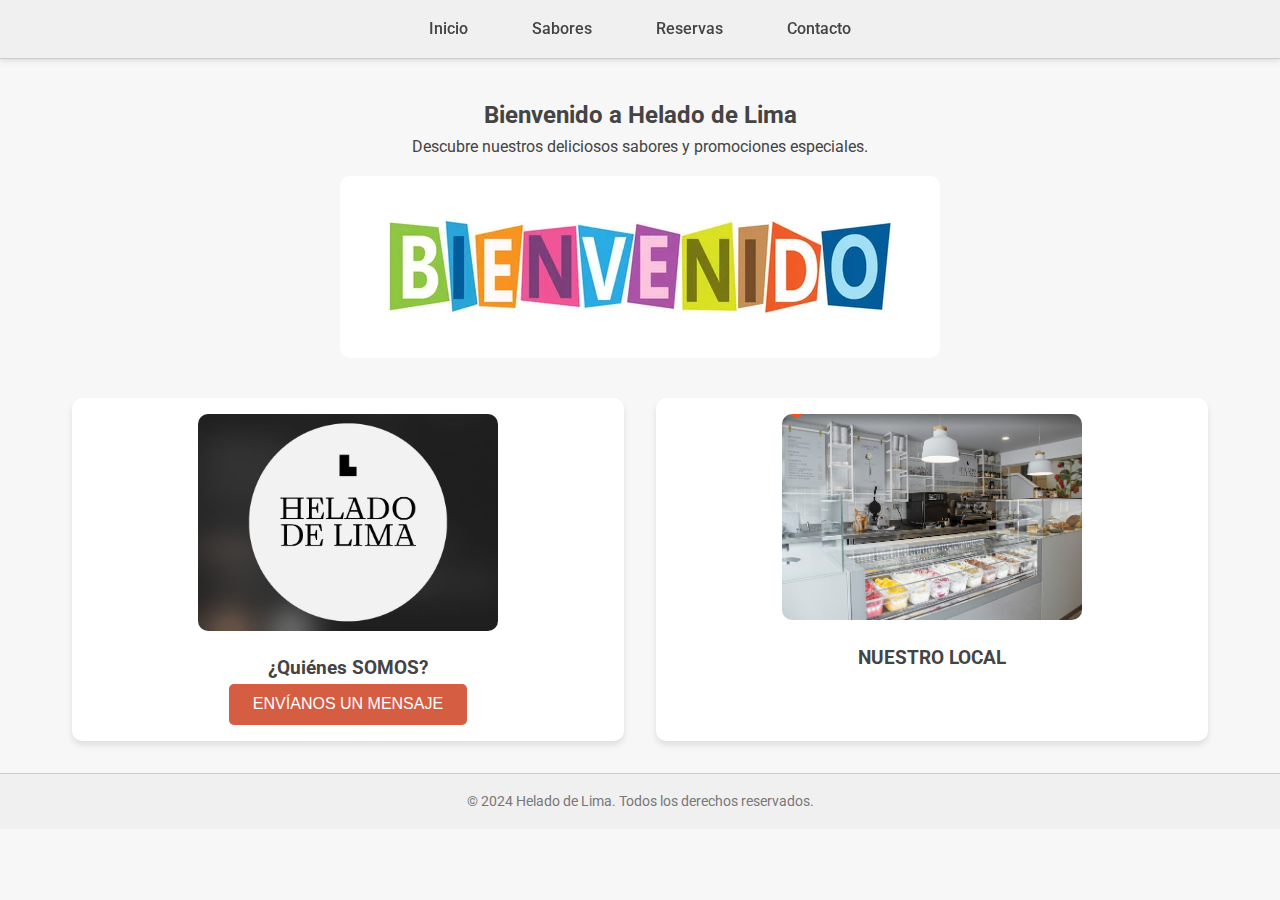
<file: examen_parcial/sabores_de_la_casa/index.html>
<!DOCTYPE html>
<html lang="es">
<head>
    <meta charset="UTF-8">
    <meta name="viewport" content="width=device-width, initial-scale=1.0">
    <title>HELADO DE LIMA</title>
    <link rel="stylesheet" href="css/estilos.css">
    <link rel="icon" href="imagenes/helado.ico" type="image/x-icon">
    <link href="https://fonts.googleapis.com/css2?family=Roboto:wght@400;700&display=swap" rel="stylesheet">
</head>
<body>

    <header>
        <nav>
            <ul>
                <li><a href="index.html">Inicio</a></li>
                <li><a href="sabores.html">Sabores</a></li>
                <li><a href="reservas.html">Reservas</a></li>
                <li><a href="contacto.html">Contacto</a></li>
            </ul>
        </nav>
    </header>

    <main>
        <section class="intro-section">
            <h2>Bienvenido a Helado de Lima</h2>
            <p>Descubre nuestros deliciosos sabores y promociones especiales.</p>
            <img src="imagenes/bienvenida.jpg" alt="Imagen de bienvenida" class="intro-img">
        </section>

        <section class="info-container">
            <div class="info-item">
                <img src="imagenes/logo.jfif" alt="Logo Sabores de la Casa" class="logo-img">
                <h3>¿Quiénes <span class="resaltado">SOMOS?</span></h3>
                <button class="mensaje-btn">ENVÍANOS UN MENSAJE</button>
            </div>
            <div class="info-item">
                <img src="imagenes/local.PNG" alt="Nuestro Local" class="local-img">
                <h3>NUESTRO LOCAL</h3>
            </div>
        </section>
    </main>

    <footer>
        <p>&copy; 2024 Helado de Lima. Todos los derechos reservados.</p>
    </footer>

</body>
</html>
</file>
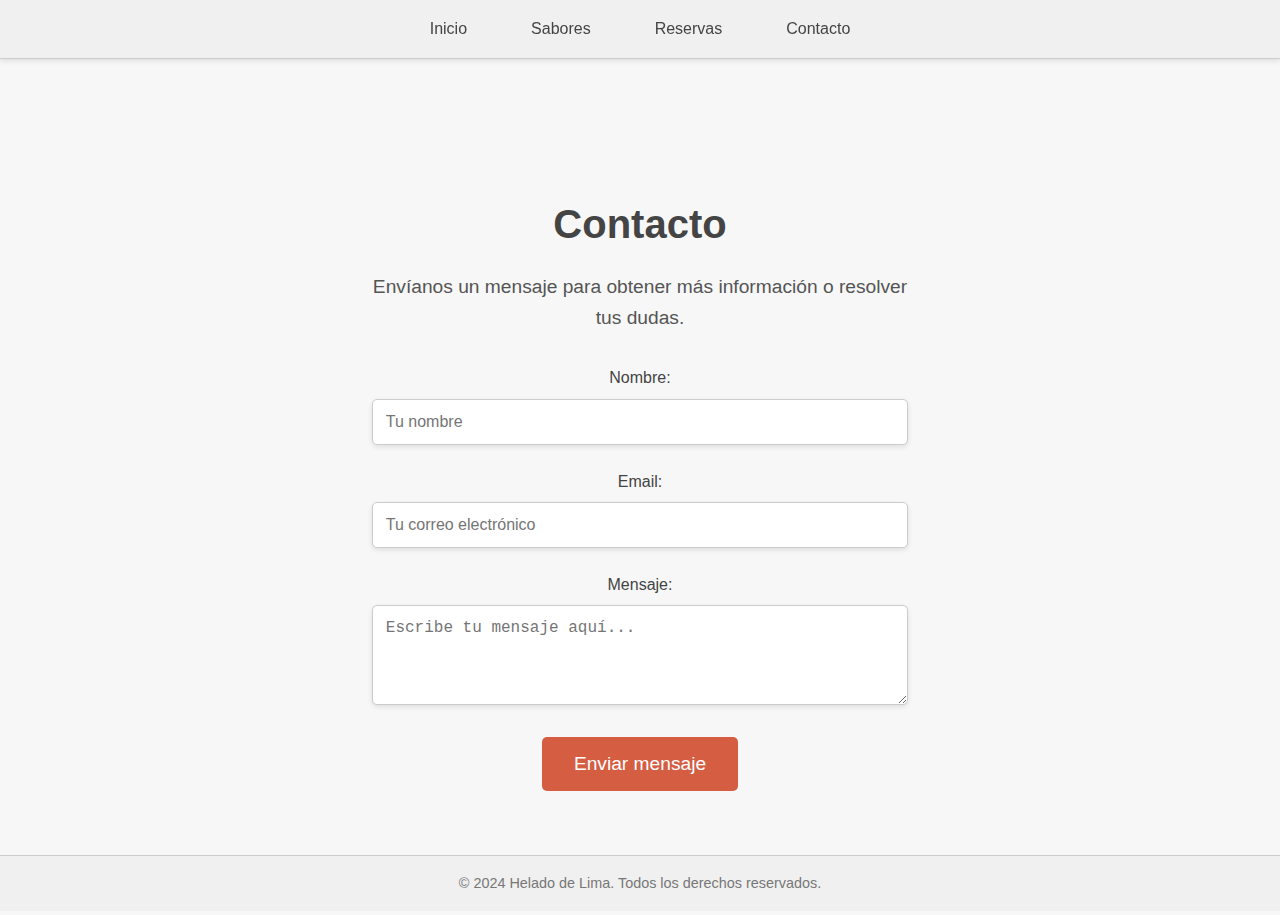
<file: examen_parcial/sabores_de_la_casa/contacto.html>
<!DOCTYPE html>
<html lang="es">
<head>
    <meta charset="UTF-8">
    <meta name="viewport" content="width=device-width, initial-scale=1.0">
    <title>Contacto - HELADO DE LIMA</title>
    <link rel="stylesheet" href="css/estilos.css">
    <link rel="icon" href="imagenes/helado.ico" type="image/x-icon">
</head>
<body>

    <header>
        <nav>
            <ul>
                <li><a href="index.html">Inicio</a></li>
                <li><a href="sabores.html">Sabores</a></li>
                <li><a href="reservas.html">Reservas</a></li>
                <li><a href="contacto.html">Contacto</a></li>
            </ul>
        </nav>
    </header>

    <main>
        <section class="contacto-section">
            <h2>Contacto</h2>
            <p>Envíanos un mensaje para obtener más información o resolver tus dudas.</p>
            
            <!-- Formulario de contacto -->
            <form class="contacto-form">
                <div class="form-group">
                    <label for="nombre">Nombre:</label>
                    <input type="text" id="nombre" name="nombre" placeholder="Tu nombre" required>
                </div>
                <div class="form-group">
                    <label for="email">Email:</label>
                    <input type="email" id="email" name="email" placeholder="Tu correo electrónico" required>
                </div>
                <div class="form-group">
                    <label for="mensaje">Mensaje:</label>
                    <textarea id="mensaje" name="mensaje" rows="4" placeholder="Escribe tu mensaje aquí..." required></textarea>
                </div>
                <button type="submit" class="contacto-btn">Enviar mensaje</button>
            </form>
        </section>
    </main>

    <footer>
        <p>&copy; 2024 Helado de Lima. Todos los derechos reservados.</p>
    </footer>

</body>
</html>
</file>
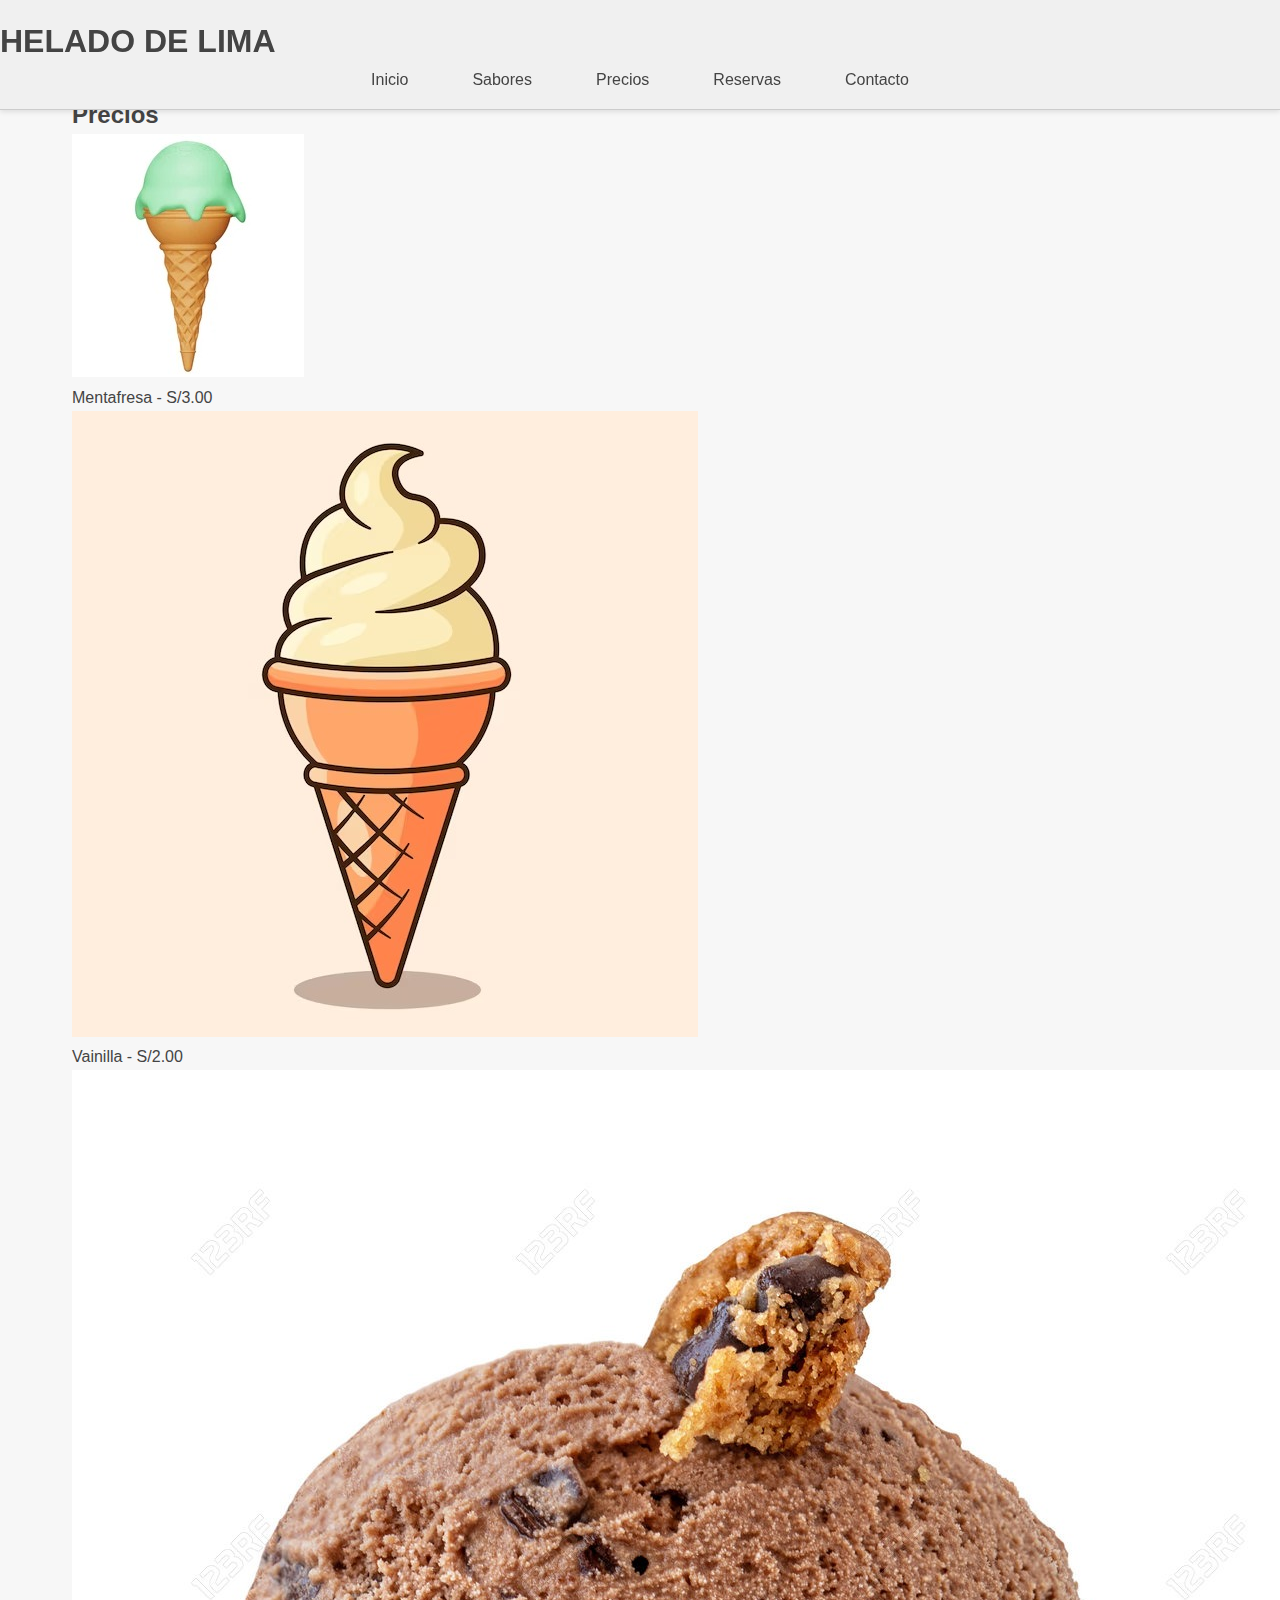
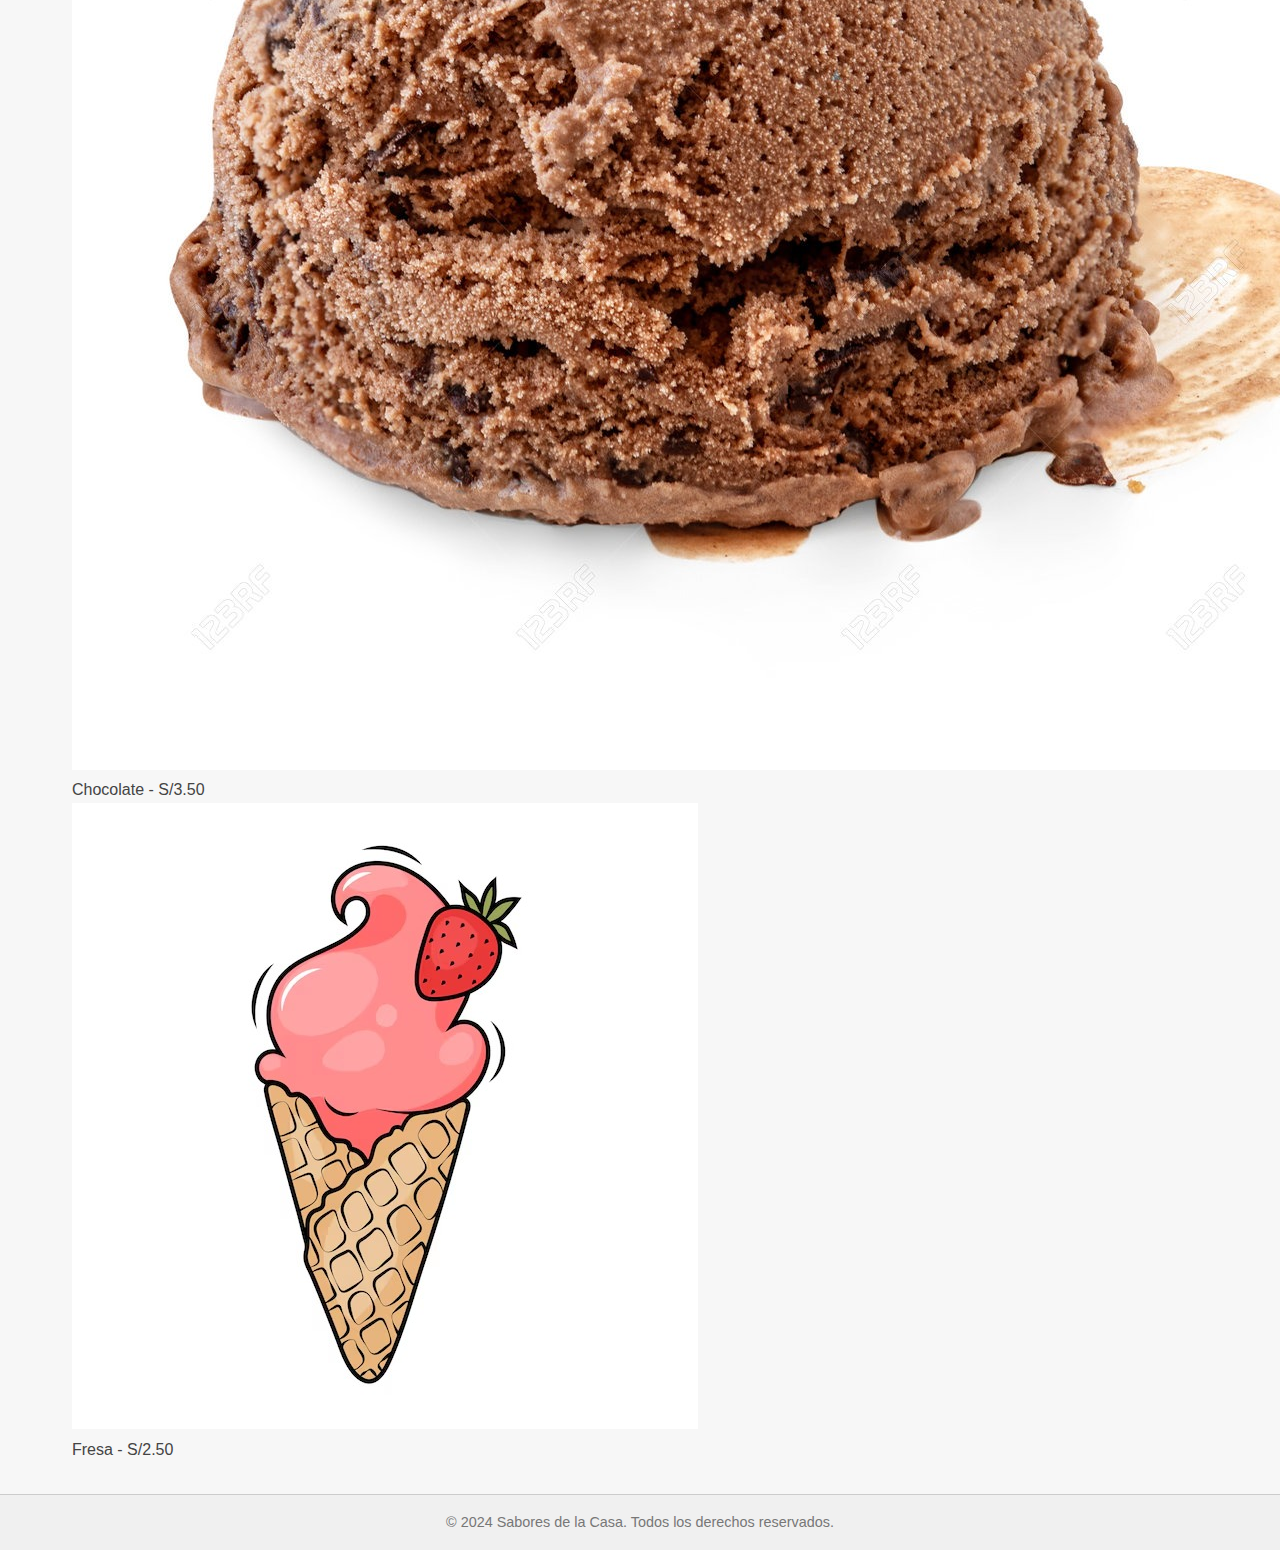
<file: examen_parcial/sabores_de_la_casa/precios.html>
<!DOCTYPE html>
<html lang="es">
<head>
    <meta charset="UTF-8">
    <meta name="viewport" content="width=device-width, initial-scale=1.0">
    <title>Precios - HELADO DE LIMA</title>
    <link rel="stylesheet" href="css/estilos.css">
</head>
<body>

    <header>
        <h1>HELADO DE LIMA</h1>
        <nav>
            <ul>
                <li><a href="index.html">Inicio</a></li>
                <li><a href="sabores.html">Sabores</a></li>
                <li><a href="precios.html">Precios</a></li>
                <li><a href="reservas.html">Reservas</a></li>
                <li><a href="contacto.html">Contacto</a></li>
            </ul>
        </nav>
    </header>

    <main>
        <section class="precios-section">
            <h2>Precios</h2>
            <div class="precios-grid">
                <div class="precio-item">
                    <img src="imagenes/menta.jfif" alt="Mentafresa" class="precio-img">
                    <p>Mentafresa - S/3.00</p>
                </div>
                <div class="precio-item">
                    <img src="imagenes/vainilla.jfif" alt="Vainilla" class="precio-img">
                    <p>Vainilla - S/2.00</p>
                </div>
                <div class="precio-item">
                    <img src="imagenes/chocolate.jfif" alt="Chocolate" class="precio-img">
                    <p>Chocolate - S/3.50</p>
                </div>
                <div class="precio-item">
                    <img src="imagenes/fresa.jfif" alt="Fresa" class="precio-img">
                    <p>Fresa - S/2.50</p>
                </div>
            </div>
        </section>
    </main>

    <footer>
        <p>&copy; 2024 Sabores de la Casa. Todos los derechos reservados.</p>
    </footer>

</body>
</html>
</file>
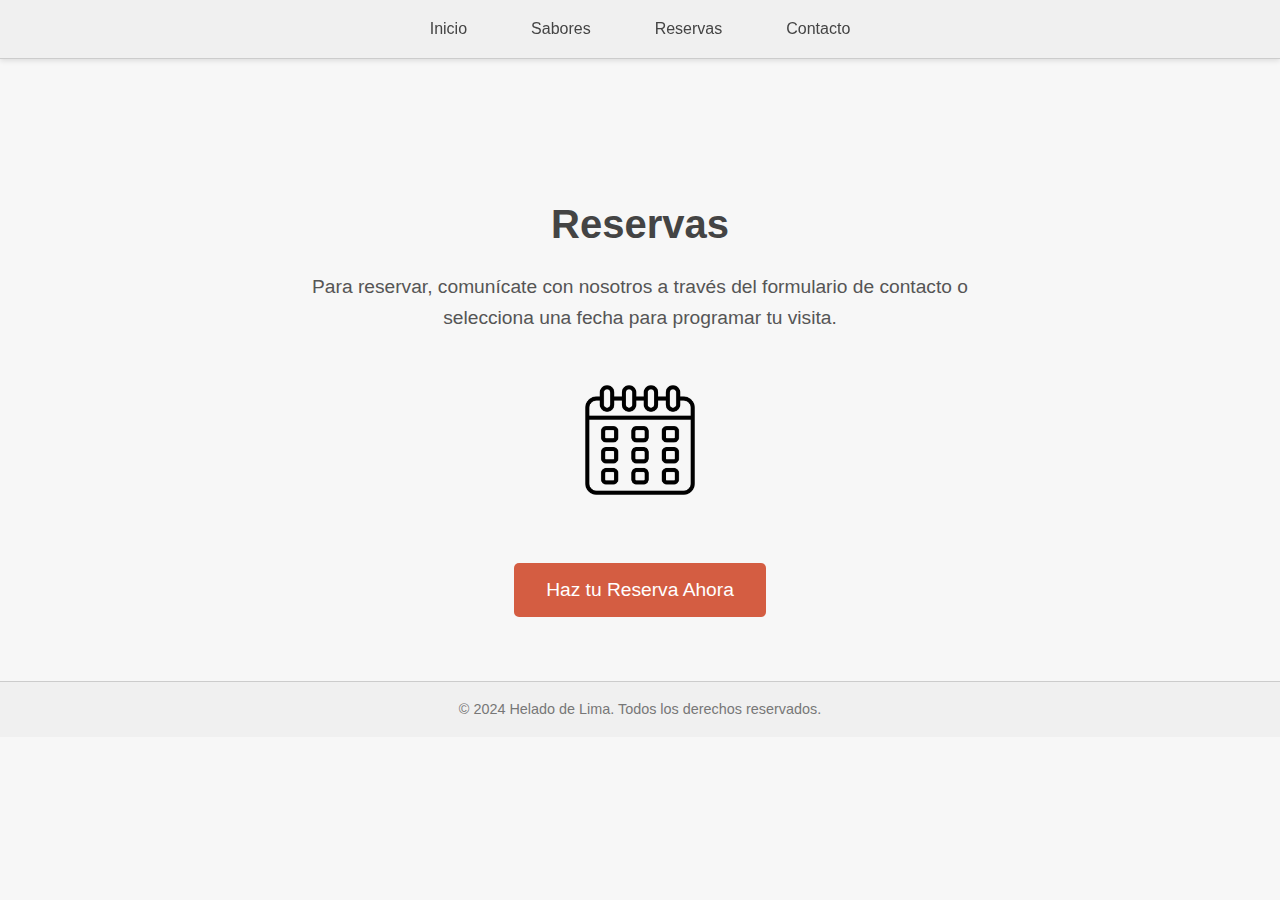
<file: examen_parcial/sabores_de_la_casa/reservas.html>
<!DOCTYPE html>
<html lang="es">
<head>
    <meta charset="UTF-8">
    <meta name="viewport" content="width=device-width, initial-scale=1.0">
    <title>Reservas - HELADO DE LIMA</title>
    <link rel="stylesheet" href="css/estilos.css">
    <link rel="icon" href="imagenes/helado.ico" type="image/x-icon">
</head>
<body>

    <header>
        <nav>
            <ul>
                <li><a href="index.html">Inicio</a></li>
                <li><a href="sabores.html">Sabores</a></li>
                <li><a href="reservas.html">Reservas</a></li>
                <li><a href="contacto.html">Contacto</a></li>
            </ul>
        </nav>
    </header>

    <main>
        <section class="reservas-section">
            <h2>Reservas</h2>
            <p>Para reservar, comunícate con nosotros a través del formulario de contacto o selecciona una fecha para programar tu visita.</p>
            <img src="imagenes/reserva.png" alt="Imagen de reservas" class="reservas-img">
            <button class="reservas-btn">Haz tu Reserva Ahora</button>
        </section>
    </main>

    <footer>
        <p>&copy; 2024 Helado de Lima. Todos los derechos reservados.</p>
    </footer>

</body>
</html>
</file>
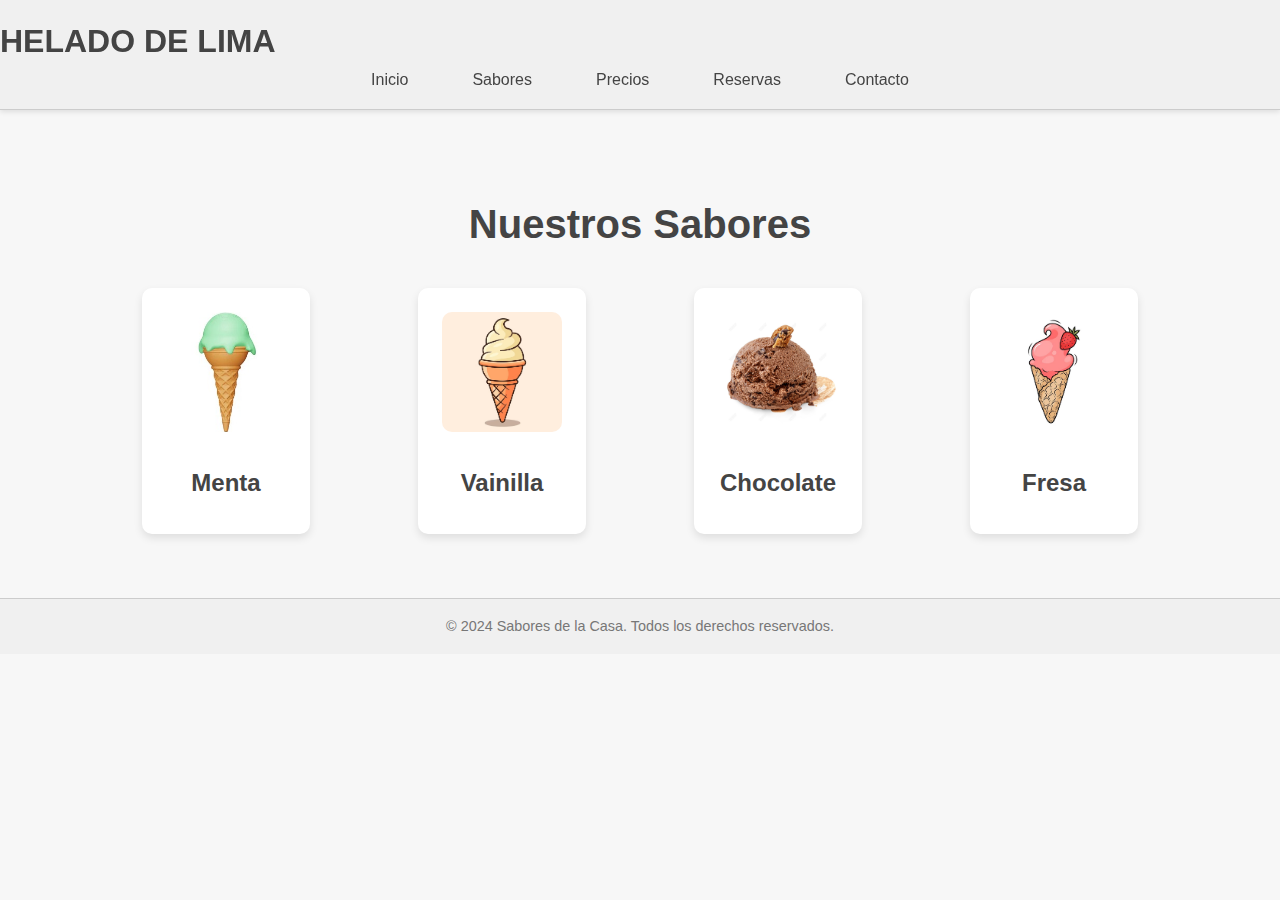
<file: examen_parcial/sabores_de_la_casa/sabores.html>
<!DOCTYPE html>
<html lang="es">
<head>
    <meta charset="UTF-8">
    <meta name="viewport" content="width=device-width, initial-scale=1.0">
    <title>Sabores - HELADO DE LIMA</title>
    <link rel="stylesheet" href="css/estilos.css">
</head>
<body>

    <header>
        <h1>HELADO DE LIMA</h1>
        <nav>
            <ul>
                <li><a href="index.html">Inicio</a></li>
                <li><a href="sabores.html">Sabores</a></li>
                <li><a href="precios.html">Precios</a></li>
                <li><a href="reservas.html">Reservas</a></li>
                <li><a href="contacto.html">Contacto</a></li>
            </ul>
        </nav>
    </header>

    <main>
        <section class="sabores-section">
            <h2>Nuestros Sabores</h2>
            <div class="sabores-grid">
                <div class="sabor-item">
                    <img src="imagenes/menta.jfif" alt="Menta" class="sabor-img">
                    <h3>Menta</h3>
                </div>
                <div class="sabor-item">
                    <img src="imagenes/vainilla.jfif" alt="Vainilla" class="sabor-img">
                    <h3>Vainilla</h3>
                </div>
                <div class="sabor-item">
                    <img src="imagenes/chocolate.jfif" alt="Chocolate" class="sabor-img">
                    <h3>Chocolate</h3>
                </div>
                <div class="sabor-item">
                    <img src="imagenes/fresa.jfif" alt="Fresa" class="sabor-img">
                    <h3>Fresa</h3>
                </div>
            </div>
        </section>
    </main>

    <footer>
        <p>&copy; 2024 Sabores de la Casa. Todos los derechos reservados.</p>
    </footer>

</body>
</html>
</file>
<file: examen_parcial/sabores_de_la_casa/css/estilos.css>
* {
    margin: 0;
    padding: 0;
    box-sizing: border-box;
}

body {
    font-family: 'Roboto', sans-serif;
    background-color: #f7f7f7;
    color: #444;
    line-height: 1.6;
}

header {
    background-color: #f0f0f0;
    border-bottom: 1px solid #ccc;
    position: fixed;
    top: 0;
    left: 0;
    width: 100%;
    z-index: 1000;
    box-shadow: 0px 2px 5px rgba(0, 0, 0, 0.1);
    padding: 1rem 0;
}

nav ul {
    display: flex;
    justify-content: center;
    list-style: none;
    margin: 0;
}

nav ul li {
    margin: 0 1rem;
}

nav ul li a {
    text-decoration: none;
    font-size: 1rem;
    font-weight: 500;
    color: #444;
    padding: 0.5rem 1rem;
    border-radius: 5px;
    transition: background-color 0.3s, color 0.3s;
}

nav ul li a:hover {
    background-color: #d45d42;
    color: #fff;
}

main {
    padding: 6rem 2rem 2rem;
    max-width: 1200px;
    margin: 0 auto;
}

.intro-section {
    text-align: center;
    margin-bottom: 2rem;
}

.intro-section img {
    width: 100%;
    max-width: 600px;
    border-radius: 10px;
    margin-top: 1rem;
}

.info-container {
    display: flex;
    flex-wrap: wrap;
    justify-content: space-between;
    gap: 2rem;
    margin-top: 2rem;
}

.info-item {
    flex: 1 1 calc(50% - 2rem);
    text-align: center;
    background-color: #fff;
    border-radius: 10px;
    padding: 1rem;
    box-shadow: 0px 4px 6px rgba(0, 0, 0, 0.1);
    transition: transform 0.3s ease, box-shadow 0.3s ease;
}

.info-item:hover {
    transform: scale(1.05);
    box-shadow: 0px 6px 10px rgba(0, 0, 0, 0.15);
}

.info-item img {
    width: 100%;
    max-width: 300px;
    border-radius: 10px;
    margin-bottom: 1rem;
}

.mensaje-btn {
    background-color: #d45d42;
    color: #fff;
    font-size: 1rem;
    padding: 0.7rem 1.5rem;
    border: none;
    border-radius: 5px;
    cursor: pointer;
    transition: background-color 0.3s ease;
}

.mensaje-btn:hover {
    background-color: #b03d30;
}

footer {
    background-color: #f0f0f0;
    text-align: center;
    padding: 1rem 0;
    border-top: 1px solid #ccc;
}

footer p {
    font-size: 0.9rem;
    color: #777;
}

.sabores-section {
    text-align: center;
    padding: 6rem 2rem 2rem;
}

.sabores-section h2 {
    font-size: 2.5rem;
    color: #444;
    margin-bottom: 2rem;
}

.sabores-grid {
    display: grid;
    grid-template-columns: repeat(auto-fit, minmax(200px, 1fr));
    gap: 2rem;
    justify-items: center;
    max-width: 1200px;
    margin: 0 auto;
}

.sabor-item {
    text-align: center;
    background-color: #fff;
    padding: 1.5rem;
    border-radius: 10px;
    box-shadow: 0px 4px 8px rgba(0, 0, 0, 0.1);
    transition: transform 0.3s ease, box-shadow 0.3s ease;
}

.sabor-item:hover {
    transform: scale(1.05);
    box-shadow: 0px 6px 12px rgba(0, 0, 0, 0.15);
}

.sabor-img {
    width: 120px;
    height: 120px;
    object-fit: cover;
    border-radius: 10px;
    margin-bottom: 1rem;
}

.sabor-item h3 {
    font-size: 1.5rem;
    color: #444;
    margin: 0.5rem 0;
    font-weight: bold;
}

.sabor-item p {
    font-size: 1.2rem;
    color: #777;
}

.reservas-section {
    text-align: center;
    padding: 6rem 2rem 2rem;
    max-width: 800px;
    margin: 0 auto;
}

.reservas-section h2 {
    font-size: 2.5rem;
    color: #444;
    margin-bottom: 1rem;
}

.reservas-section p {
    font-size: 1.2rem;
    color: #555;
    margin-bottom: 2rem;
}

.reservas-img {
    width: 150px;
    height: 150px;
    margin: 2rem auto;
    display: block;
    border-radius: 10px;
    transition: transform 0.3s ease;
}

.reservas-img:hover {
    transform: scale(1.1);
}

.reservas-btn {
    background-color: #d45d42;
    color: white;
    font-size: 1.2rem;
    padding: 1rem 2rem;
    border: none;
    border-radius: 5px;
    cursor: pointer;
    transition: background-color 0.3s ease, transform 0.3s ease;
    margin-top: 1rem;
}

.reservas-btn:hover {
    background-color: #b03d30;
    transform: scale(1.05);
}

.contacto-section {
    text-align: center;
    padding: 6rem 2rem 2rem;
    max-width: 600px;
    margin: 0 auto;
}

.contacto-section h2 {
    font-size: 2.5rem;
    color: #444;
    margin-bottom: 1rem;
}

.contacto-section p {
    font-size: 1.2rem;
    color: #555;
    margin-bottom: 2rem;
}

.contacto-form {
    display: flex;
    flex-direction: column;
    gap: 1.5rem;
    align-items: center;
    width: 100%;
}

.form-group {
    width: 100%;
}

.form-group label {
    font-size: 1rem;
    color: #444;
    display: block;
    margin-bottom: 0.5rem;
}

.form-group input, 
.form-group textarea {
    width: 100%;
    padding: 0.8rem;
    font-size: 1rem;
    border: 1px solid #ccc;
    border-radius: 5px;
    box-shadow: 0px 2px 5px rgba(0, 0, 0, 0.1);
    transition: border-color 0.3s ease;
}

.form-group input:focus, 
.form-group textarea:focus {
    border-color: #d45d42;
    outline: none;
}

.contacto-btn {
    background-color: #d45d42;
    color: white;
    font-size: 1.2rem;
    padding: 1rem 2rem;
    border: none;
    border-radius: 5px;
    cursor: pointer;
    transition: background-color 0.3s ease, transform 0.3s ease;
}

.contacto-btn:hover {
    background-color: #b03d30;
    transform: scale(1.05);
}
</file>
